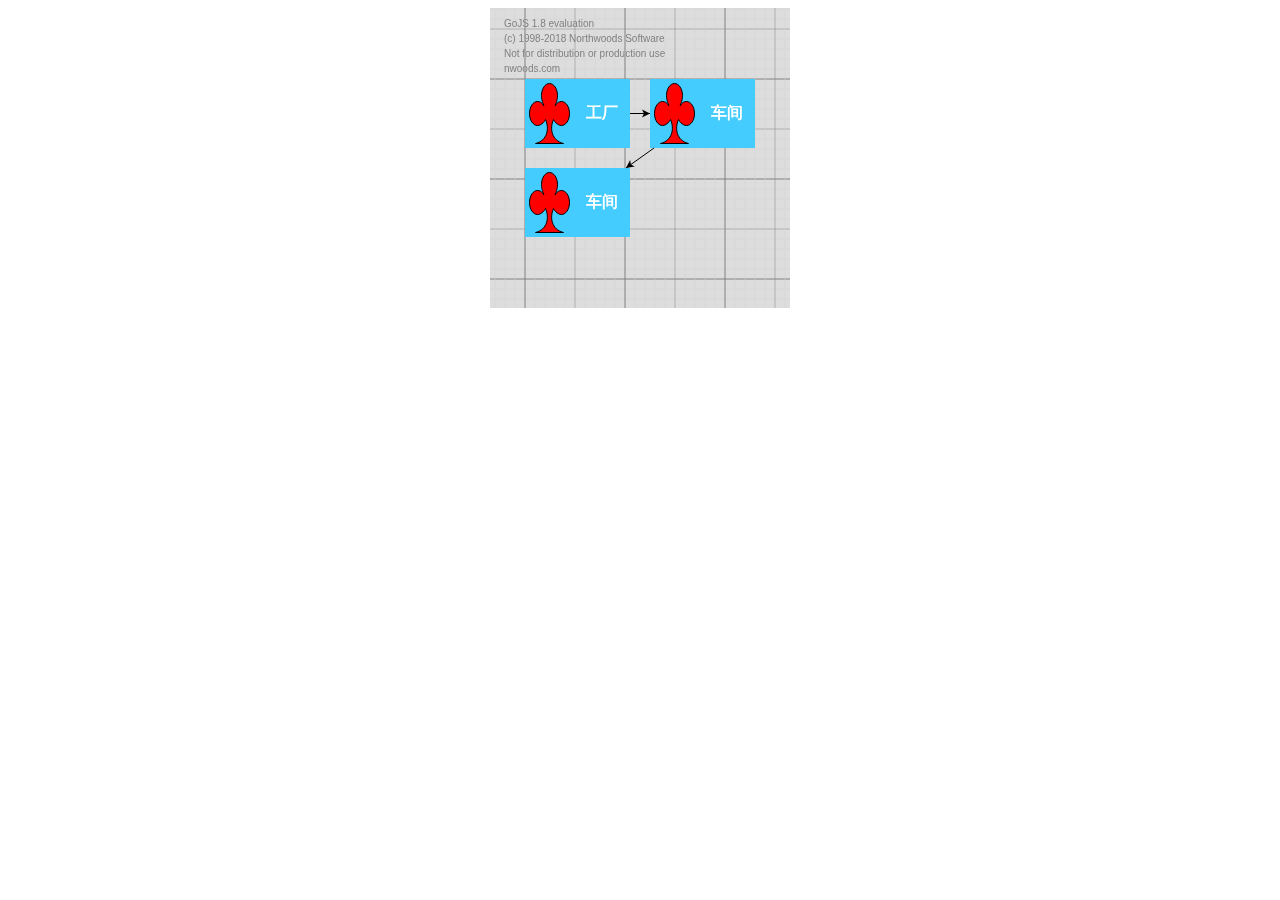
<file: index.html>
<!DOCTYPE html>
<html lang="en">
<head>
    <meta charset="UTF-8">
    <meta name="viewport" content="width=device-width, initial-scale=1.0">
    <meta http-equiv="X-UA-Compatible" content="ie=edge">
    <title>H5画图页面测试</title>
    <!-- 外部文件go.js导入 -->
    <script src="./lib/go.js/go.js"></script>
    <!-- <script src="./lib/go.js/go-debug.js"></script> -->
</head>
<body>
    <!--1.测试 -->
    <div id="myDiagramDiv" style="margin:auto;width:300px; height:300px; background-color:#ddd;"></div>
    

    <!-- 导入本地js文件 -->
    <script type="text/javascript" src="./js/index.js"></script>
</body>
</html>
</file>
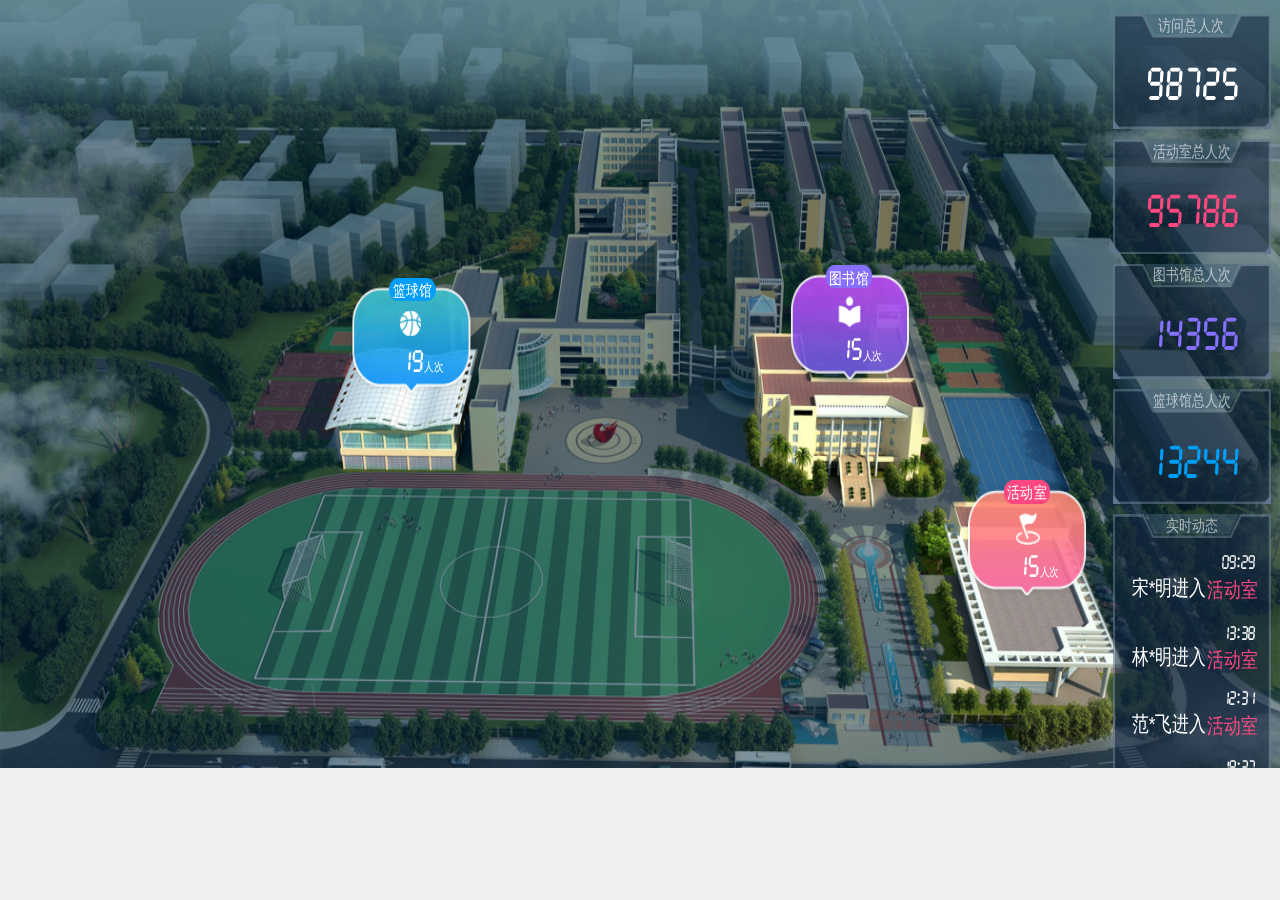
<file: pages/konva.html>
<!DOCTYPE html>
<html lang="en">
<head>
    <meta charset="UTF-8">
    <meta name="viewport" content="width=device-width, initial-scale=1.0">
    <meta http-equiv="X-UA-Compatible" content="ie=edge">
    <title>Konva.js测试页面</title>
    <!-- 外部文件konva.js导入 -->
    <script src="../lib/konva.js/konva.js"></script>

    <!-- 导入css文件 -->
    <!-- 1.导入外部css文件 -->
    <link rel="stylesheet" type="text/css" href="../css/konva.css" />
    <!-- 2.书写内部css文件 -->
    <style>
        @font-face {
            /*字体名称*/
            src: url('../lib/fonts/YournameD7FinancialHalf.ttf');
            /*字体源文件*/
            font-family: 'sch_location_font';
        }
        body {
            /* 去除所有样式 */
            margin: 0;
            padding: 0;
            /*隐藏滚动条*/
            overflow: hidden;
            background-color: #F0F0F0;
        }
    </style>
</head>
<body>
    <div id="demo1"></div>
    <!-- <div id="num-text-container"></div> -->

    <!-- 导入本地js文件 -->
    <script type="text/javascript" src="../js/konva.js"></script>
</body>
</html>
</file>
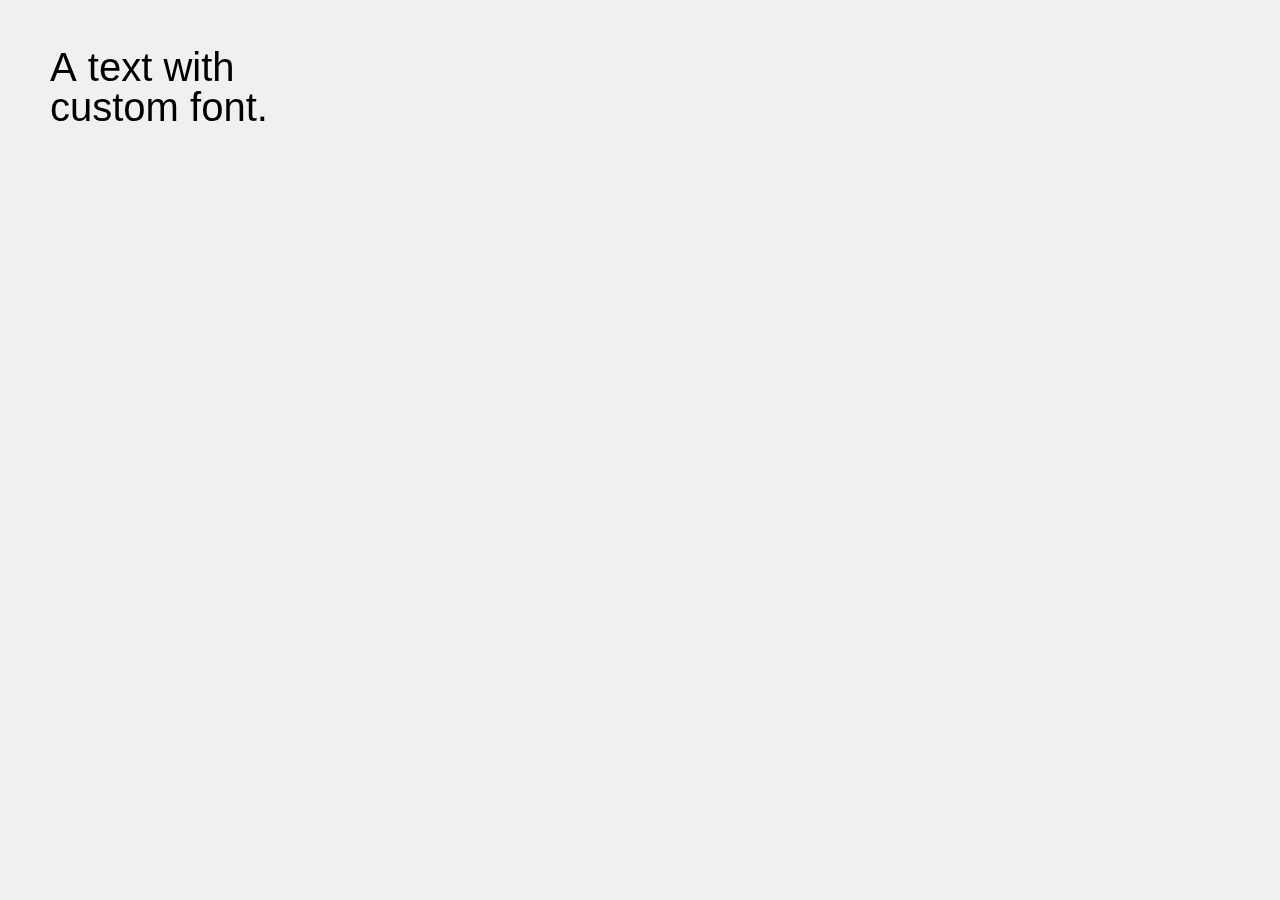
<file: pages/konva.test.html>
<!DOCTYPE html>
<html lang="en">

<head>
    <meta charset="UTF-8">
    <meta name="viewport" content="width=device-width, initial-scale=1.0">
    <meta http-equiv="X-UA-Compatible" content="ie=edge">
    <title>Konva.test.js测试页面</title>
    <!-- 外部文件konva.js导入 -->
    <script src="../lib/konva.js/konva.js"></script>
    <style>
        body {
            margin: 0;
            padding: 0;
            overflow: hidden;
            background-color: #F0F0F0;
        }
    </style>
</head>

<body>
    <div id="container"></div>

    <!-- 导入本地js文件 -->
    <script type="text/javascript" src="../js/konva.test.js"></script>
</body>

</html>
</file>
<file: css/konva.css>
/* #container{
    transform: scale(0.8,0.8);
} */
</file>
